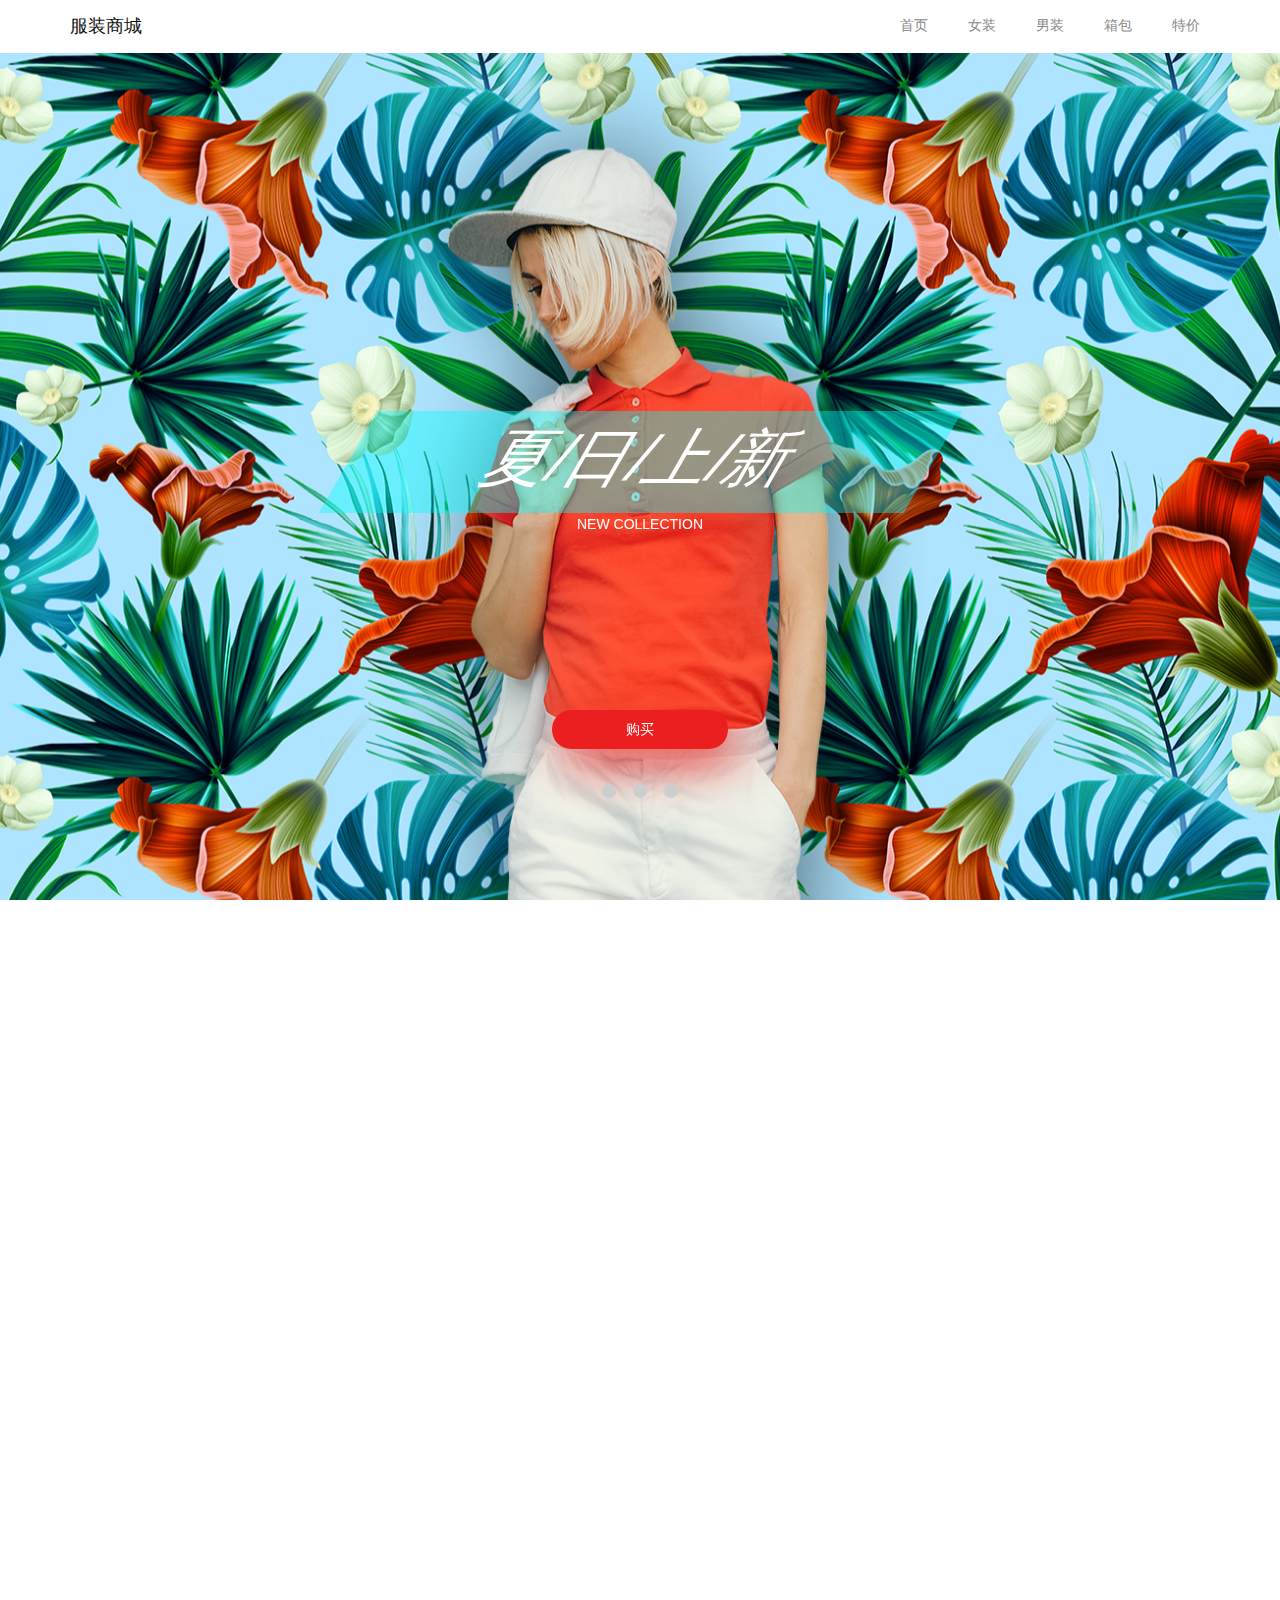
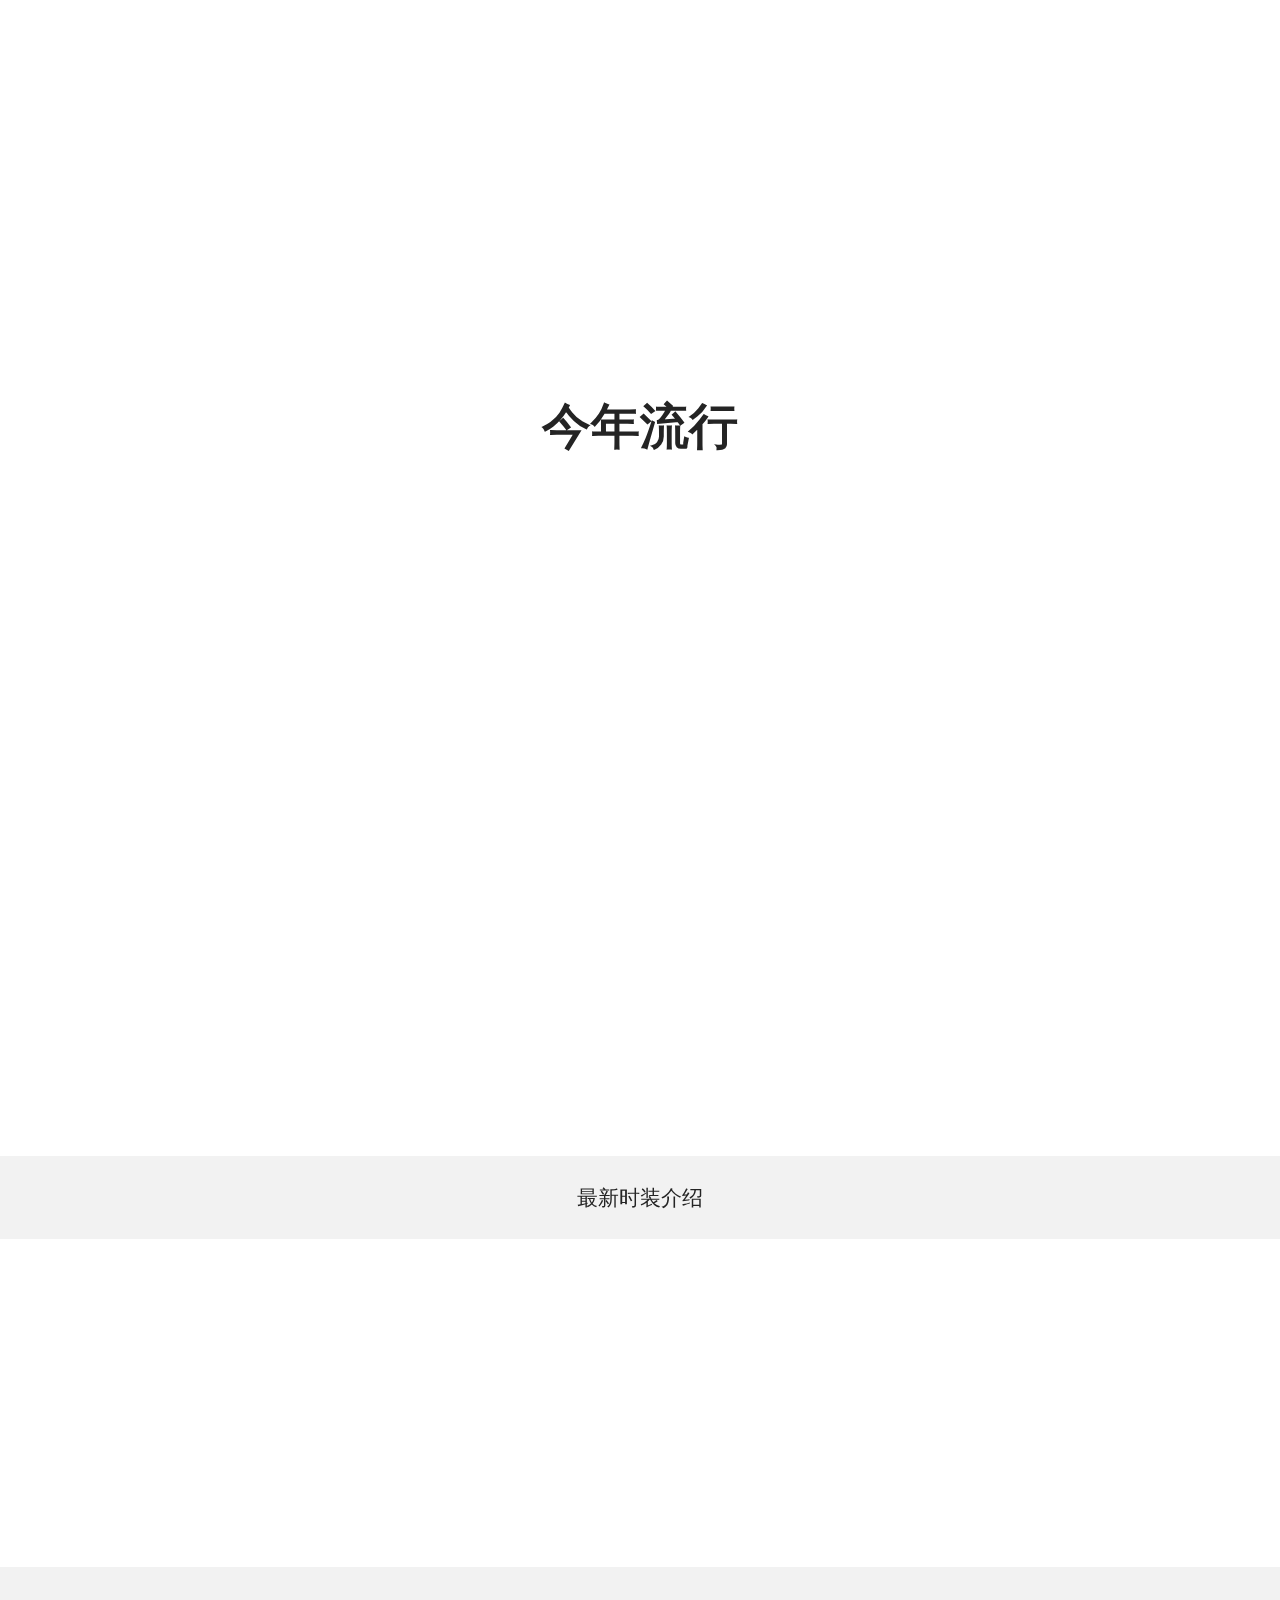
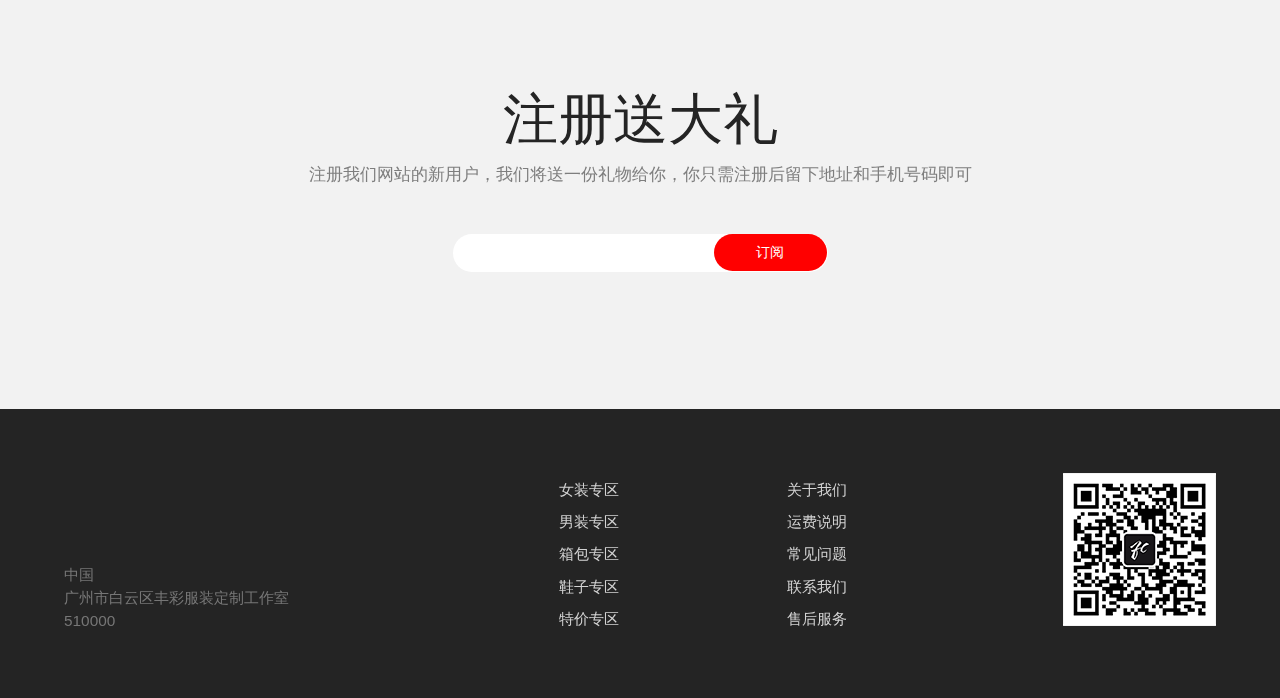
<file: index.html>
<!DOCTYPE html>
<html lang="en">
<head>
    <meta charset="UTF-8">
    <meta http-equiv="X-UA-Compatible" content="IE=edge">
    <meta name="viewport" content="width=device-width, initial-scale=1.0">
    <link rel="stylesheet" href="./assets/css/bootstrap.min.css">
    <link rel="stylesheet" href="./assets/css/animate.min.css">
    <link rel="stylesheet/less" href="./assets/css/reset.less">
    <link rel="stylesheet/less" href="./assets/css/common.less">
    <link rel="stylesheet/less" href="./assets/css/index.less">
    <title>服装</title>
</head>
<body>
    <!-- 头部 -->
    <header class="header navbar navbar-inverse navbar-fixed-top" >
        <div class="container">
            <div class=" navbar-header">
                <button id="xiala" type="button" class="navbar-toggle collapsed" data-toggle="collapse" data-target="#bs-example-navbar-collapse-1" aria-expanded="false">
                    <span class="sr-only">Toggle navigation</span>
                    <span class="icon-bar"></span>
                    <span class="icon-bar"></span>
                    <span class="icon-bar"></span>
                </button>
                <a class="navbar-brand logo wow fadeInUp" data-wow-delay="100ms" href="#home">服装商城</a>
            </div>
  
            <!-- 导航 -->
            <div class="collapse navbar-collapse" id="bs-example-navbar-collapse-1">
                <ul class="nav navbar-nav navbar-right">                           
                    <li class="nav-item wow fadeInUp" data-wow-delay="100ms"><a class="nav-link" href="index.html">首页</a></li>
                    <li class="nav-item wow fadeInUp" data-wow-delay="200ms"><a class="nav-link" href="about.html">女装</a></li>
                    <li class="nav-item wow fadeInUp" data-wow-delay="300ms"><a class="nav-link" href="javascript:void(0)">男装</a></li>
                    <li class="nav-item wow fadeInUp" data-wow-delay="400ms"><a class="nav-link " href="javascript:void(0)">箱包</a></li>
                    <li class="nav-item wow fadeInUp" data-wow-delay="500ms"><a class="nav-link " href="contact.html">特价</a></li>
                </ul>
            </div>
        </div>
    </header>
    
    <div class="banner" id="home"  data-parallax="scroll" data-image-src="./assets/images/banner_02.png">
        <div class="container">
            <div class="oblique">
                <p class="wow fadeInUp" data-wow-delay="100ms">夏/日/上/新</p>
            </div>
            <p class="smalltit wow fadeInUp" data-wow-delay="200ms">new collection</p>
            <button class="button wow fadeInUp" data-wow-delay="300ms" type="button">购买</button>
            <div class="more wow fadeInUp" data-wow-delay="500ms">
                <label></label>
                <label></label>
                <label></label>
            </div>
        </div>
    </div>

    <div class="customized">
        <div class="title">
            <p class="tit wow fadeInUp" data-wow-delay="100ms">私人定制，纯手工打造</p>
            <p class="paragraph wow fadeInUp" data-wow-delay="300ms">精选优选自中国新疆阿克苏的高纯白棉花制造的面料，来自英国服装设计大量大卫团队精心设计，时尚而又舒适</p>
        </div>
        <div class="list">
            <div class="item">
                <img src="./assets/images/man_03.png" class="img-responsive wow fadeInUp" data-wow-delay="100ms" alt="">
                <div class="back">
                    <div class="nikoname">
                        男装
                    </div>
                </div>
            </div>
            <div class="item">
                <img src="./assets/images/recommend_03.png" class="img-responsive wow fadeInUp" data-wow-delay="200ms" alt="">
                <div class="back">
                    <div class="nikoname">
                        推荐
                    </div>
                </div>
            </div>
            <div class="item">
                <img src="./assets/images/first_03.png" class="img-responsive wow fadeInUp" data-wow-delay="200ms" alt="">
                <div class="back">
                    <div class="nikoname">
                        首页
                    </div>
                </div>
            </div>
            
            <div class="item">
                <img src="./assets/images/special_03.png" class="img-responsive wow fadeInUp" data-wow-delay="300ms" alt="">    
                <div class="back">
                    <div class="nikoname">
                        特价
                    </div>
                </div>
            </div>
            <div class="item">
                <img src="./assets/images/bags_03.png" class="img-responsive wow fadeInUp" data-wow-delay="300ms" alt="">
                <div class="back">
                    <div class="nikoname">
                        箱包
                    </div>
                </div>
            </div>
            <div class="item">
                <img src="./assets/images/woman_03.png" class="img-responsive wow fadeInUp" data-wow-delay="400ms" alt="">
                <div class="back">
                    <div class="nikoname">
                        女装
                    </div>
                </div>
            </div>
            
        </div>
    </div>

    <div class="popular">
        <div class="container">
            <div class="title">今年流行</div>
        <!-- 列表 -->
        <div class="list">

            <div class="item wow fadeInUp">
                <!-- 图片 -->
                <div class="avatar">
                    <img src="./assets/images/dress_02.png" class="img-responsive" alt="">
                </div>
                <!-- 内容 -->
                <div class="content">
                    <div class="describe">连衣裙</div>
                    <div class="Dress">弹力针织连衣裙</div>
                    <div class="money">99.00</div>
                </div>
            </div>

            <div class="item wow fadeInUp">
                <!-- 图片 -->
            <div class="avatar">
                <img src="./assets/images/dress_03.png" class="img-responsive" alt="">
            </div>
            <!-- 内容 -->
            <div class="content">
                <div class="describe">衬衫</div>
                <div class="Dress">蓝色衬衫</div>
                <div class="money">189.00</div>
            </div>
            </div>

            <div class="item wow fadeInUp">
                <!-- 图片 -->
            <div class="avatar">
                <img src="./assets/images/dress_04.jpg" class="img-responsive" alt="">
            </div>
            <!-- 内容 -->
            <div class="content">
                <div class="describe">T恤衫</div>
                <div class="Dress">埃米特电缆T恤</div>
                <div class="money">139.00</div>
            </div>
            </div>

            <div class="item wow fadeInUp">
                <!-- 图片 -->
            <div class="avatar">
                <img src="./assets/images/dress_05.png" class="img-responsive" alt="">
            </div>
            <!-- 内容 -->
            <div class="content">
                <div class="describe">红衣裙</div>
                <div class="Dress">红色吊带裙</div>
                <div class="money">269.00</div>
            </div>
            </div>

            <div class="item wow fadeInUp">
                <!-- 图片 -->
            <div class="avatar">
                <img src="./assets/images/dress_07.png" class="img-responsive" alt="">
            </div>
            <!-- 内容 -->
            <div class="content">
                <div class="describe">T恤衫</div>
                <div class="Dress">绿色村庄T恤</div>
                <div class="money">109.00</div>
            </div>
            </div>

            <div class="item wow fadeInUp">
                <!-- 图片 -->
            <div class="avatar">
                <img src="./assets/images/dress_08.png" class="img-responsive" alt="">
            </div>
            <!-- 内容 -->
            <div class="content">
                <div class="describe">箱包</div>
                <div class="Dress">蓝色嬉皮背包</div>
                <div class="money">300.00</div>
            </div>
            </div>

            <div class="item wow fadeInUp">
                <!-- 图片 -->
            <div class="avatar">
                <img src="./assets/images/dress_09.png" class="img-responsive" alt="">
            </div>
            <!-- 内容 -->
            <div class="content">
                <div class="describe">连衣裙</div>
                <div class="Dress">弹力针织连衣裙</div>
                <div class="money">99.00</div>
            </div>
            </div>

            <div class="item wow fadeInUp">
                <!-- 图片 -->
            <div class="avatar">
                <img src="./assets/images/dress_10.png" class="img-responsive" alt="">
            </div>
            <!-- 内容 -->
            <div class="content">
                <div class="describe">连衣裙</div>
                <div class="Dress">蓝色性感裙子</div>
                <div class="money">88.00</div>
            </div>
        </div>
    </div>
    </div>
</div>     

    <div class="introduce">
    <div class="title">最新时装介绍</div>
    <div class="list">
        <div class="item wow fadeInUp" data-wow-delay="300ms">
            <img class="img-responsive" src="./assets/images/1_07.png" />
            <!-- 阴影层 -->
            <div class="back">
            <div class="subject">穿着自己最喜爱的时尚衣服去喝
                咖啡，咖啡的味道如此美好...</div>
            <div class="name">2022-8-4</div>
            </div>
        </div>

        <div class="item wow fadeInUp" data-wow-delay="300ms">
            <img class="img-responsive" src="./assets/images/2_09.png" />
            <!-- 阴影层 -->
            <div class="back">
                <div class="subject">穿着自己最喜爱的时尚衣服去看大海大海是如此的美好...</div>
                <div class="name">2022-8-4</div>
            </div>
            </div>

            <div class="item wow fadeInUp" data-wow-delay="300ms">
            <img class="img-responsive" src="./assets/images/3_11.png" />
            <!-- 阴影层 -->
            <div class="back">
                <div class="subject">穿着自己最喜爱的时尚衣服去户外
                生活是如此的美好...</div>
                <div class="name">2022-8-4</div>
            </div>
            </div>
        </div>
   </div>

    <div class="enroll">
        <div class="container">
            <div class="title">注册送大礼</div>
            <p class="remark">注册我们网站的新用户，我们将送一份礼物给你，你只需注册后留下地址和手机号码即可</p>
        <div class="demo">
            <input type="text" name="您的邮箱">
            <button>订阅</button>
        </div>
        </div>
    </div>

    <!-- 底部 -->
    <footer class="footer">
        <div class="container">
            <div class="box">
                <div class="wow">
                    <span>© 2018 Copyright fengcolor.comAll Rights Reserved.</span>
                    <p>020-8525866 <u>info@fengcolor.com</u> </p>
                </div>
                <div class="name">
                    <p>中国</p>
                    <p>广州市白云区丰彩服装定制工作室</p>
                    <p>510000</p>
                </div>
            </div>
            <div class="list">
                <ul class="zone ">
                    <li><a href="JavaScript:;">女装专区</a></li>
                    <li><a href="JavaScript:;">男装专区</a></li>
                    <li><a href="JavaScript:;">箱包专区</a></li>
                    <li><a href="JavaScript:;">鞋子专区</a></li>
                    <li><a href="JavaScript:;">特价专区</a></li>
                </ul>

                <ul class="surface">
                    <li><a href="JavaScript:;">关于我们</a></li>
                    <li><a href="JavaScript:;">运费说明</a></li>
                    <li><a href="JavaScript:;">常见问题</a></li>
                    <li><a href="JavaScript:;">联系我们</a></li>
                    <li><a href="JavaScript:;">售后服务</a></li>
                    
                </ul>
            </div>
            <div class="ewm">
                <img src="./assets/images/erweima_03.png" alt="">
            </div>
        </div>
    </footer>

    
</body>
</html>
    <script src="./assets/js/jquery.min.js"></script>
    <script src="./assets/js/bootstrap.min.js"></script>
    <script src="./assets/js/less.min.js"></script>
    <script src="./assets/js/wow.min.repeat.js"></script>
    <script src="./assets/js/parallax.min.js"></script>
<script>
    // 实例化懒加载动画
    new WOW().init();
</script>
</file>
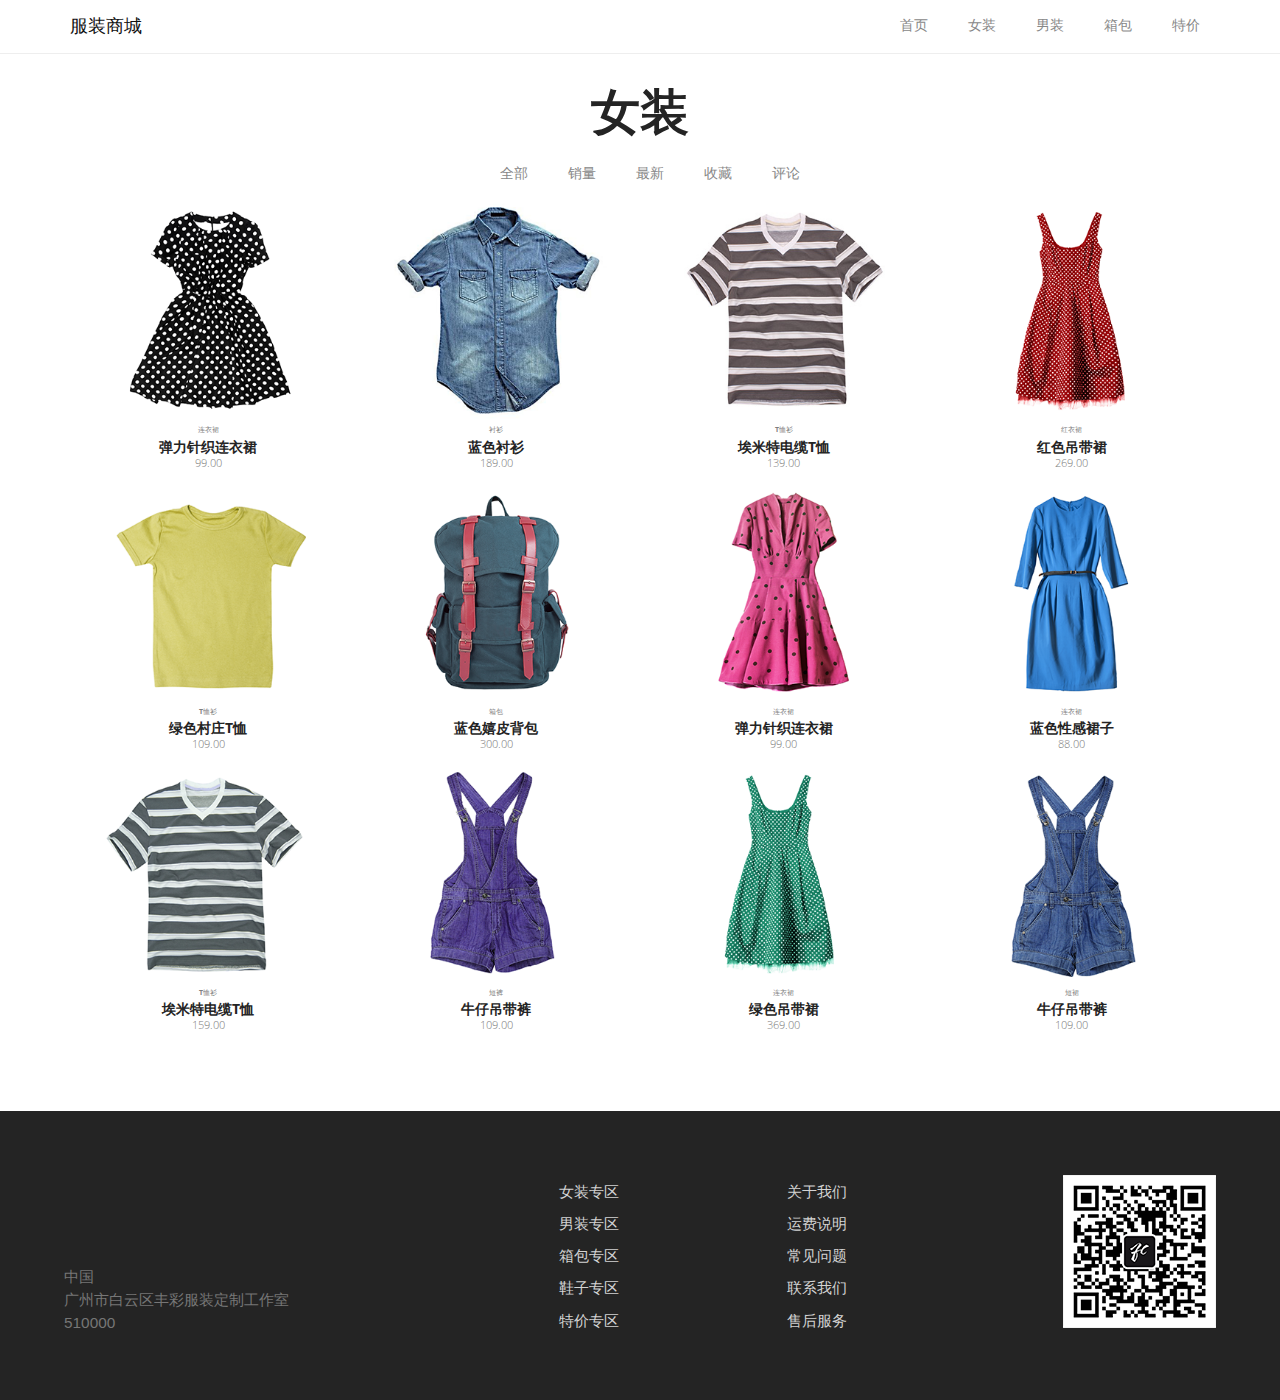
<file: about.html>
<!DOCTYPE html>
<html lang="en">
<head>
    <meta charset="UTF-8">
    <meta http-equiv="X-UA-Compatible" content="IE=edge">
    <meta name="viewport" content="width=device-width, initial-scale=1.0">
    <link rel="stylesheet" href="./assets/css/bootstrap.min.css">
    <link rel="stylesheet" href="./assets/css/animate.min.css">
    <link rel="stylesheet/less" href="./assets/css/reset.less">
    <link rel="stylesheet/less" href="./assets/css/common.less">
    <link rel="stylesheet/less" href="./assets/css/about.less">
    <title>服装</title>
</head>
<body>
    <!-- 头部 -->
    <header class="header navbar navbar-inverse navbar-fixed-top" >
        <div class="container">
          
            <div class=" navbar-header">
                <button id="xiala" type="button" class="navbar-toggle collapsed" data-toggle="collapse" data-target="#bs-example-navbar-collapse-1" aria-expanded="false">
                    <span class="sr-only">Toggle navigation</span>
                    <span class="icon-bar"></span>
                    <span class="icon-bar"></span>
                    <span class="icon-bar"></span>
                </button>
                <a class="navbar-brand logo wow fadeInUp" data-wow-delay="100ms" href="#home">服装商城</a>
            </div>
        
            <!-- 导航 -->
            <div class="collapse navbar-collapse" id="bs-example-navbar-collapse-1">
                <ul class="nav navbar-nav navbar-right">                           
                    <li class="nav-item wow fadeInUp" data-wow-delay="100ms"><a class="nav-link" href="index.html">首页</a></li>
                    <li class="nav-item wow fadeInUp" data-wow-delay="200ms"><a class="nav-link" href="about.html">女装</a></li>
                    <li class="nav-item wow fadeInUp" data-wow-delay="300ms"><a class="nav-link" href="javascript:void(0)">男装</a></li>
                    <li class="nav-item wow fadeInUp" data-wow-delay="400ms"><a class="nav-link " href="javascript:void(0)">箱包</a></li>
                    <li class="nav-item wow fadeInUp" data-wow-delay="500ms"><a class="nav-link " href="contact.html">特价</a></li>
                </ul>
            </div>
        </div>
    </header>
    <hr style="margin-top:0%;" />

    <div class="Ladies">
        <div class="container">
            <div class="title">女装</div>

            <!-- 导航栏 -->
            <div class="collapse navbar-collapse" id="bs-example-navbar-collapse-1">
                <ul class="nav navbar-nav navbar-right">                           
                    <li class="nav-item wow fadeInUp" data-wow-delay="100ms"><a class="nav-link" href="javascript:void(0)">全部</a></li>
                    <li class="nav-item wow fadeInUp" data-wow-delay="200ms"><a class="nav-link" href="javascript:void(0)">销量</a></li>
                    <li class="nav-item wow fadeInUp" data-wow-delay="300ms"><a class="nav-link" href="javascript:void(0)">最新</a></li>
                    <li class="nav-item wow fadeInUp" data-wow-delay="400ms"><a class="nav-link " href="javascript:void(0)">收藏</a></li>
                    <li class="nav-item wow fadeInUp" data-wow-delay="500ms"><a class="nav-link " href="javascript:void(0)">评论</a></li>
                </ul>
            </div>

            <!-- 列表 -->
            <div class="list">
                <div class="item wow fadeInUp">
                    <!-- 图片 -->
                    <div class="avatar">
                        <img src="./assets/images/dress_02.png" class="img-responsive" alt="">
                    </div>
                    <!-- 内容 -->
                    <div class="content">
                        <div class="describe">连衣裙</div>
                        <div class="Dress">弹力针织连衣裙</div>
                        <div class="money">99.00</div>
                    </div>
                </div>
    
                <div class="item wow fadeInUp">
                    <!-- 图片 -->
                <div class="avatar">
                    <img src="./assets/images/dress_03.png" class="img-responsive" alt="">
                </div>
                <!-- 内容 -->
                <div class="content">
                    <div class="describe">衬衫</div>
                    <div class="Dress">蓝色衬衫</div>
                    <div class="money">189.00</div>
                </div>
                </div>
    
                <div class="item wow fadeInUp">
                    <!-- 图片 -->
                <div class="avatar">
                    <img src="./assets/images/dress_04.jpg" class="img-responsive" alt="">
                </div>
                <!-- 内容 -->
                <div class="content">
                    <div class="describe">T恤衫</div>
                    <div class="Dress">埃米特电缆T恤</div>
                    <div class="money">139.00</div>
                </div>
                </div>
    
                <div class="item wow fadeInUp">
                    <!-- 图片 -->
                <div class="avatar">
                    <img src="./assets/images/dress_05.png" class="img-responsive" alt="">
                </div>
                <!-- 内容 -->
                <div class="content">
                    <div class="describe">红衣裙</div>
                    <div class="Dress">红色吊带裙</div>
                    <div class="money">269.00</div>
                </div>
                </div>
    
                <div class="item wow fadeInUp">
                    <!-- 图片 -->
                <div class="avatar">
                    <img src="./assets/images/dress_07.png" class="img-responsive" alt="">
                </div>
                <!-- 内容 -->
                <div class="content">
                    <div class="describe">T恤衫</div>
                    <div class="Dress">绿色村庄T恤</div>
                    <div class="money">109.00</div>
                </div>
                </div>
    
                <div class="item wow fadeInUp">
                    <!-- 图片 -->
                <div class="avatar">
                    <img src="./assets/images/dress_08.png" class="img-responsive" alt="">
                </div>
                <!-- 内容 -->
                <div class="content">
                    <div class="describe">箱包</div>
                    <div class="Dress">蓝色嬉皮背包</div>
                    <div class="money">300.00</div>
                </div>
                </div>
    
                <div class="item wow fadeInUp">
                    <!-- 图片 -->
                <div class="avatar">
                    <img src="./assets/images/dress_09.png" class="img-responsive" alt="">
                </div>
                <!-- 内容 -->
                <div class="content">
                    <div class="describe">连衣裙</div>
                    <div class="Dress">弹力针织连衣裙</div>
                    <div class="money">99.00</div>
                </div>
                </div>
    
                <div class="item wow fadeInUp">
                    <!-- 图片 -->
                <div class="avatar">
                    <img src="./assets/images/dress_10.png" class="img-responsive" alt="">
                </div>
                <!-- 内容 -->
                <div class="content">
                    <div class="describe">连衣裙</div>
                    <div class="Dress">蓝色性感裙子</div>
                    <div class="money">88.00</div>
                </div>
             </div>
             <div class="item wow fadeInUp">
                <!-- 图片 -->
                <div class="avatar">
                    <img src="./assets/images/dd_03.png" class="img-responsive" alt="">
                </div>
                <!-- 内容 -->
                <div class="content">
                    <div class="describe">T恤衫</div>
                    <div class="Dress">埃米特电缆T恤</div>
                    <div class="money">159.00</div>
                </div>
            </div>
            <div class="item wow fadeInUp">
                <!-- 图片 -->
                <div class="avatar">
                    <img src="./assets/images/aa_03.png" class="img-responsive" alt="">
                </div>
                <!-- 内容 -->
                <div class="content">
                    <div class="describe">短裤</div>
                    <div class="Dress">牛仔吊带裤</div>
                    <div class="money">109.00</div>
                </div>
            </div>
            <div class="item wow fadeInUp">
                <!-- 图片 -->
                <div class="avatar">
                    <img src="./assets/images/ss_03.png" class="img-responsive" alt="">
                </div>
                <!-- 内容 -->
                <div class="content">
                    <div class="describe">连衣裙</div>
                    <div class="Dress">绿色吊带裙</div>
                    <div class="money">369.00</div>
                </div>
            </div>
            <div class="item wow fadeInUp">
                <!-- 图片 -->
                <div class="avatar">
                    <img src="./assets/images/ff_03.png" class="img-responsive" alt="">
                </div>
                <!-- 内容 -->
                <div class="content">
                    <div class="describe">短裙</div>
                    <div class="Dress">牛仔吊带裤</div>
                    <div class="money">109.00</div>
                </div>
            </div>
          </div>
        </div>
    </div>

    <!-- 底部 -->
    <footer class="footer">
        <div class="container">
            <div class="box">
                <div class="wow">
                    <span>© 2018 Copyright fengcolor.comAll Rights Reserved.</span>
                    <p>020-8525866 <u>info@fengcolor.com</u> </p>
                </div>
                <div class="name">
                    <p>中国</p>
                    <p>广州市白云区丰彩服装定制工作室</p>
                    <p>510000</p>
                </div>
            </div>
            <div class="list">
                <ul class="zone ">
                    <li><a href="JavaScript:;">女装专区</a></li>
                    <li><a href="JavaScript:;">男装专区</a></li>
                    <li><a href="JavaScript:;">箱包专区</a></li>
                    <li><a href="JavaScript:;">鞋子专区</a></li>
                    <li><a href="JavaScript:;">特价专区</a></li>
                </ul>

                <ul class="surface">
                    <li><a href="JavaScript:;">关于我们</a></li>
                    <li><a href="JavaScript:;">运费说明</a></li>
                    <li><a href="JavaScript:;">常见问题</a></li>
                    <li><a href="JavaScript:;">联系我们</a></li>
                    <li><a href="JavaScript:;">售后服务</a></li>
                    
                </ul>
            </div>
            <div class="ewm">
                <img src="./assets/images/erweima_03.png" alt="">
            </div>
        </div>
    </footer>
</body>
</html>
    <script src="./assets/js/jquery.min.js"></script>
    <script src="./assets/js/bootstrap.min.js"></script>
    <script src="./assets/js/less.min.js"></script>
    <script src="./assets/js/wow.min.repeat.js"></script>
    <script src="./assets/js/parallax.min.js"></script>
<script>
    // 实例化懒加载动画
    new WOW().init();
</script>
</file>
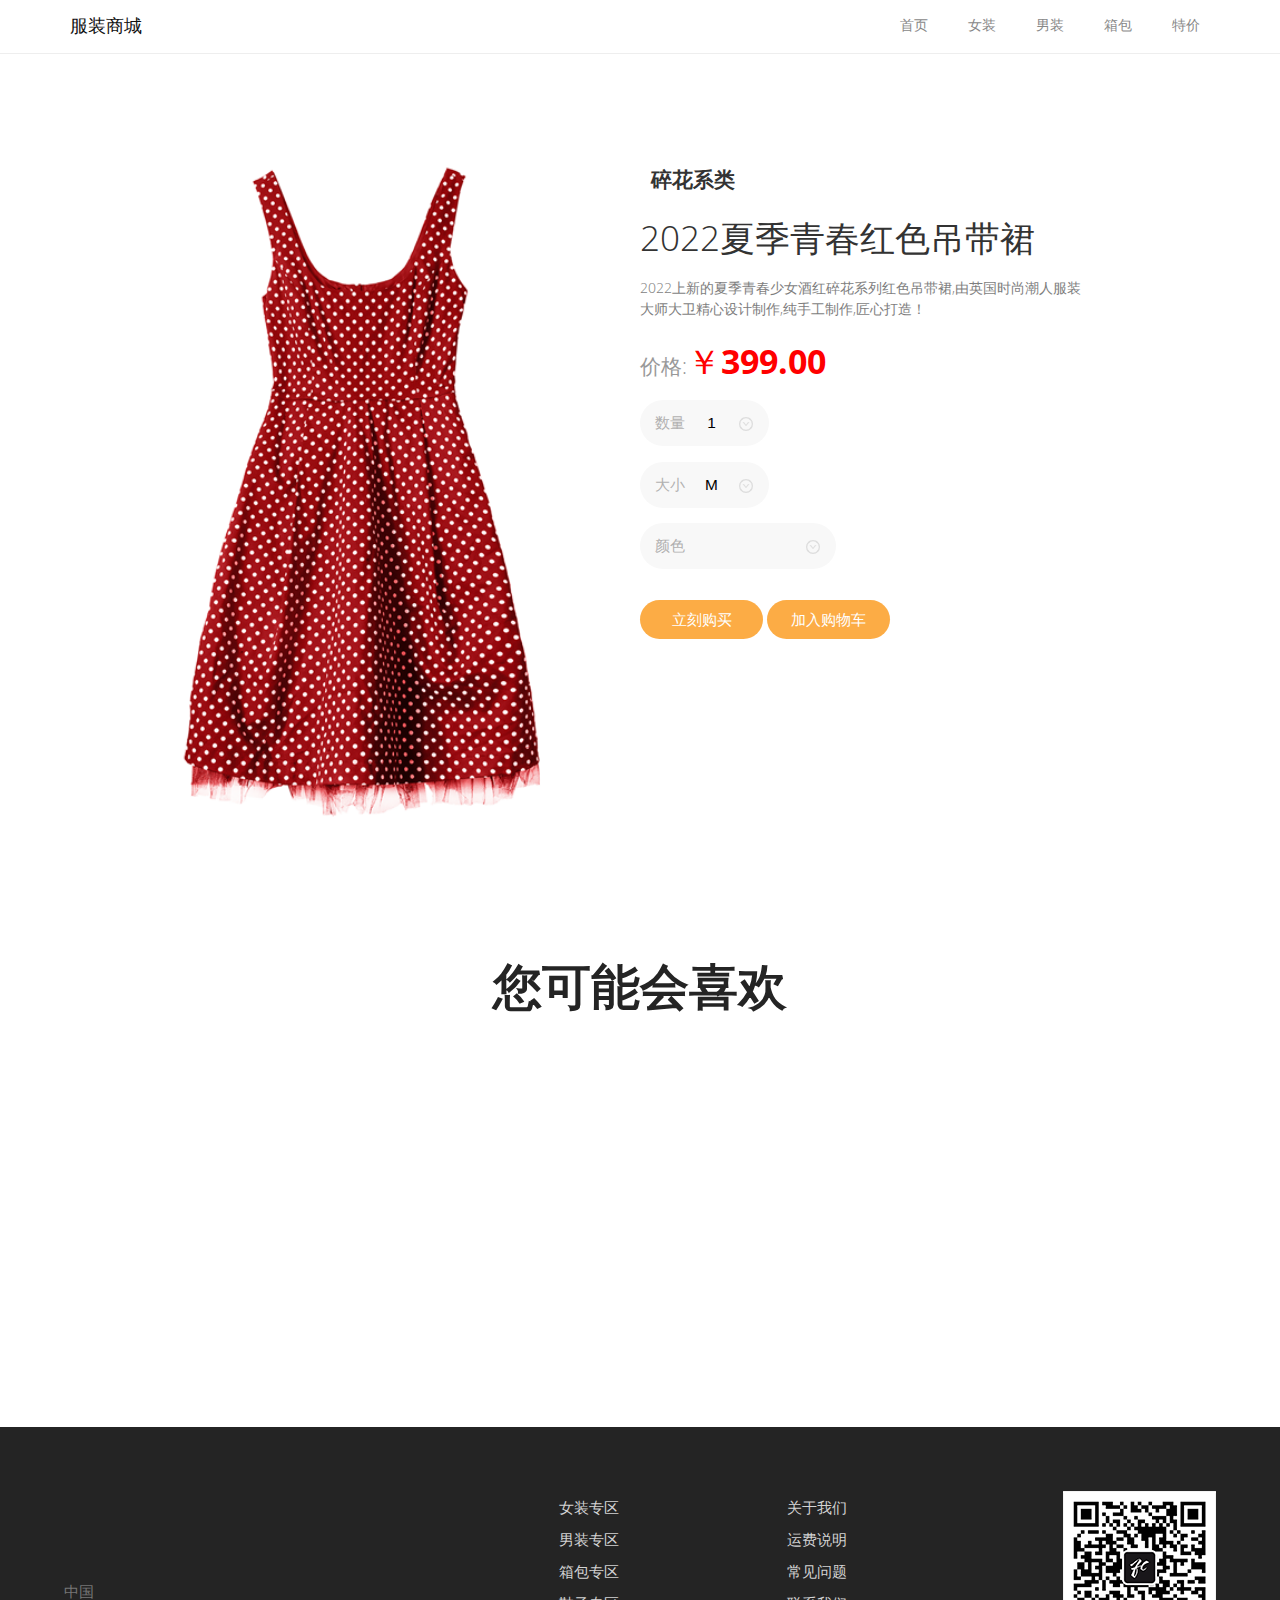
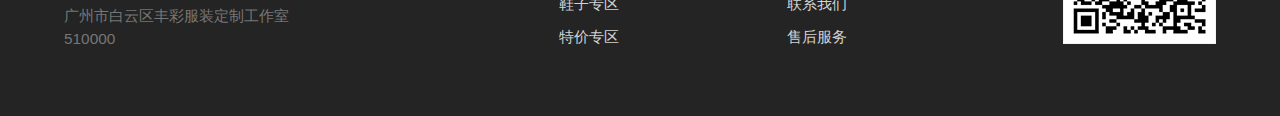
<file: contact.html>
<!DOCTYPE html>
<html lang="en">
<head>
    <meta charset="UTF-8">
    <meta http-equiv="X-UA-Compatible" content="IE=edge">
    <meta name="viewport" content="width=device-width, initial-scale=1.0">
    <link rel="stylesheet" href="./assets/css/bootstrap.min.css">
    <link rel="stylesheet" href="./assets/css/animate.min.css">
    <link rel="stylesheet/less" href="./assets/css/reset.less">
    <link rel="stylesheet/less" href="./assets/css/common.less">
    <link rel="stylesheet/less" href="./assets/css/about.less">
    <link rel="stylesheet/less" href="./assets/css/contact.less">
    <title>服装</title>
</head>
<body>
    <!-- 头部 -->
    <header class="header navbar navbar-inverse navbar-fixed-top" >
        <div class="container">
          
            <div class=" navbar-header">
                <button id="xiala" type="button" class="navbar-toggle collapsed" data-toggle="collapse" data-target="#bs-example-navbar-collapse-1" aria-expanded="false">
                    <span class="sr-only">Toggle navigation</span>
                    <span class="icon-bar"></span>
                    <span class="icon-bar"></span>
                    <span class="icon-bar"></span>
                </button>
                <a class="navbar-brand logo wow fadeInUp" data-wow-delay="100ms" href="#home">服装商城</a>
            </div>
        
            <!-- 导航 -->
            <div class="collapse navbar-collapse" id="bs-example-navbar-collapse-1">
                <ul class="nav navbar-nav navbar-right">                           
                    <li class="nav-item wow fadeInUp" data-wow-delay="100ms"><a class="nav-link" href="index.html">首页</a></li>
                    <li class="nav-item wow fadeInUp" data-wow-delay="200ms"><a class="nav-link" href="about.html">女装</a></li>
                    <li class="nav-item wow fadeInUp" data-wow-delay="300ms"><a class="nav-link" href="javascript:void(0)">男装</a></li>
                    <li class="nav-item wow fadeInUp" data-wow-delay="400ms"><a class="nav-link " href="javascript:void(0)">箱包</a></li>
                    <li class="nav-item wow fadeInUp" data-wow-delay="500ms"><a class="nav-link " href="contact.html">特价</a></li>
                </ul>
            </div>
        </div>
    </header>
    <hr style="margin-top:0%;" />

    <!-- about -->
  <div class="clothing">
    <div class="container">
      <!-- 左边 -->
      <div class="back wow fadeInUp">
        <img class="img-responsive" src="./assets/images/3-yijianpng_03.png" />
      </div>
      <!-- 右边 -->
      <div class="box">
        <div class="title">
          <div class="short wow fadeInUp">碎花系类</div>
          <div class="long wow fadeInUp" data-wow-delay="100ms">
            <span>2022夏季青春红色吊带裙</span>
          </div>
        </div>
        <!-- 描述 -->
        <p class="remark wow fadeInUp" data-wow-delay="300ms">
            2022上新的夏季青春少女酒红碎花系列红色吊带裙,由英国时尚潮人服装大师大卫精心设计制作,纯手工制作,匠心打造！
          </p>
          <div class="price">价格:<span>￥399.00</span></div>
          <div class="add">
            <div class="quantity">
              <span>数量</span> 
              <span>1</span>
              <span><img src="./assets/images/down-circle.png" alt=""></span>
            </div>
            <div class="size">
              <span>大小</span> 
              <span>M</span>
              <span><img src="./assets/images/down-circle.png" alt=""></span>
            </div>
            <div class="colour">
               <span>颜色</span>
              
              <span><img src="./assets/images/down-circle.png" alt=""></span> 
          </div>
          <div class="bottom wow fadeInUp" data-wow-delay="800ms">
            <button class="send">立刻购买</button>
            <button class="send">加入购物车</button>
          </div>
        </div>
      </div>
    </div>

    <!-- 底部 -->
    <div class="popular">
      <div class="container">
          <div class="title">您可能会喜欢</div>
      <!-- 列表 -->
      <div class="list">

          <div class="item wow fadeInUp">
              <!-- 图片 -->
              <div class="avatar">
                  <img src="./assets/images/ss_03.png" class="img-responsive" alt="">
              </div>
              <!-- 内容 -->
              <div class="content">
                  <div class="describe">连衣裙</div>
                  <div class="Dress">绿色吊带裙</div>
                  <div class="money">369.00</div>
              </div>
          </div>

          <div class="item wow fadeInUp">
              <!-- 图片 -->
          <div class="avatar">
              <img src="./assets/images/dress_10.png" class="img-responsive" alt="">
          </div>
          <!-- 内容 -->
          <div class="content">
              <div class="describe">连衣裙</div>
              <div class="Dress">蓝色性感裙子</div>
              <div class="money">189.00</div>
          </div>
          </div>

          <div class="item wow fadeInUp">
              <!-- 图片 -->
          <div class="avatar">
              <img src="./assets/images/dress_09.png" class="img-responsive" alt="">
          </div>
          <!-- 内容 -->
          <div class="content">
              <div class="describe">连衣裙</div>
              <div class="Dress">弹力羊毛连衣裙</div>
              <div class="money">399.00</div>
          </div>
          </div>

          <div class="item wow fadeInUp">
              <!-- 图片 -->
          <div class="avatar">
              <img src="./assets/images/aa_03.png" class="img-responsive" alt="">
          </div>
          <!-- 内容 -->
          <div class="content">
              <div class="describe">连衣裙</div>
              <div class="Dress">紫色吊带裙</div>
              <div class="money">369.00</div>
          </div>
        </div>
      </div>
    </div>
  </div> 
</div>

<footer class="footer">
  <div class="container">
      <div class="box">
          <div class="wow">
              <span>© 2018 Copyright fengcolor.comAll Rights Reserved.</span>
              <p>020-8525866 <u>info@fengcolor.com</u> </p>
          </div>
          <div class="name">
              <p>中国</p>
              <p>广州市白云区丰彩服装定制工作室</p>
              <p>510000</p>
          </div>
      </div>
      <div class="list">
          <ul class="zone ">
              <li><a href="JavaScript:;">女装专区</a></li>
              <li><a href="JavaScript:;">男装专区</a></li>
              <li><a href="JavaScript:;">箱包专区</a></li>
              <li><a href="JavaScript:;">鞋子专区</a></li>
              <li><a href="JavaScript:;">特价专区</a></li>
          </ul>

          <ul class="surface">
              <li><a href="JavaScript:;">关于我们</a></li>
              <li><a href="JavaScript:;">运费说明</a></li>
              <li><a href="JavaScript:;">常见问题</a></li>
              <li><a href="JavaScript:;">联系我们</a></li>
              <li><a href="JavaScript:;">售后服务</a></li>
              
          </ul>
      </div>
      <div class="ewm">
          <img src="./assets/images/erweima_03.png" alt="">
      </div>
  </div>
</footer>
</body>
</html>
    <script src="./assets/js/jquery.min.js"></script>
    <script src="./assets/js/bootstrap.min.js"></script>
    <script src="./assets/js/less.min.js"></script>
    <script src="./assets/js/wow.min.repeat.js"></script>
    <script src="./assets/js/parallax.min.js"></script>
<script>
    // 实例化懒加载动画
    new WOW().init();
</script>
</file>
